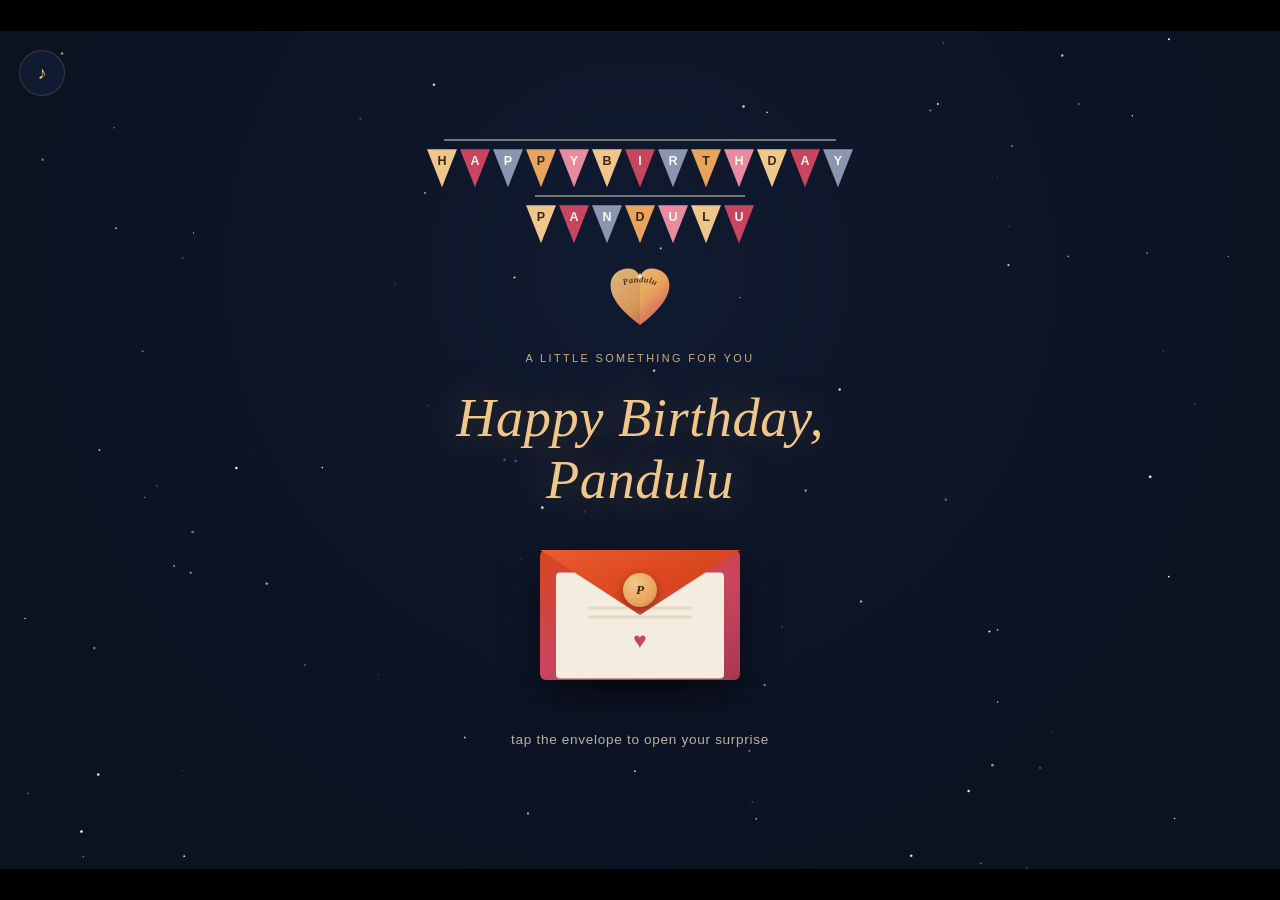
<file: index.html>
<!DOCTYPE html>
<html lang="en">
<head>
<meta charset="UTF-8" />
<meta name="viewport" content="width=device-width, initial-scale=1" />
<title>For Pandulu, My Everything</title>
<link rel="icon" type="image/svg+xml" href="images/logo.svg" />
<link rel="stylesheet" href="css/base.css" />
<link rel="stylesheet" href="css/themes.css" />
</head>
<body data-page="invite">

<canvas id="sky"></canvas>
<div class="hearts-layer" id="heartsLayer" aria-hidden="true"></div>
<div class="cursor-glow" id="cursorGlow" aria-hidden="true"></div>

<audio id="bgMusic" src="audio/opening-theme.mp3" data-continuous-key="opening-theme" preload="auto"></audio>
<button class="music-toggle" id="musicToggle" type="button" aria-label="Toggle music">
  <span class="music-toggle-icon" aria-hidden="true"></span>
</button>

<div class="gate" id="gate">
  <div class="gate-balloons" id="gateBalloons" aria-hidden="true"></div>
  <div class="gate-inner">
    <div class="bunting page-bunting"></div>
    <img class="logo-badge" src="images/logo.svg" alt="A heart with Pandulu's name inside it" width="64" height="64" />
    <span class="label">a little something for you</span>
    <h1 class="gate-title">Happy Birthday,<br />Pandulu</h1>
    <button class="envelope" id="envelopeBtn" type="button" aria-label="Open your surprise" data-next="hero.html">
      <span class="envelope-shadow"></span>
      <span class="envelope-back"></span>
      <span class="envelope-letter">
        <span class="envelope-letter-line"></span>
        <span class="envelope-letter-line"></span>
        <span class="envelope-letter-heart">&hearts;</span>
      </span>
      <span class="envelope-flap">
        <span class="envelope-seal">P</span>
      </span>
    </button>
    <p class="gate-hint">tap the envelope to open your surprise</p>
  </div>

  <div class="balloon-launch" id="balloonLaunch" aria-hidden="true"></div>
</div>

<script src="js/script.js"></script>
</body>
</html>
</file>
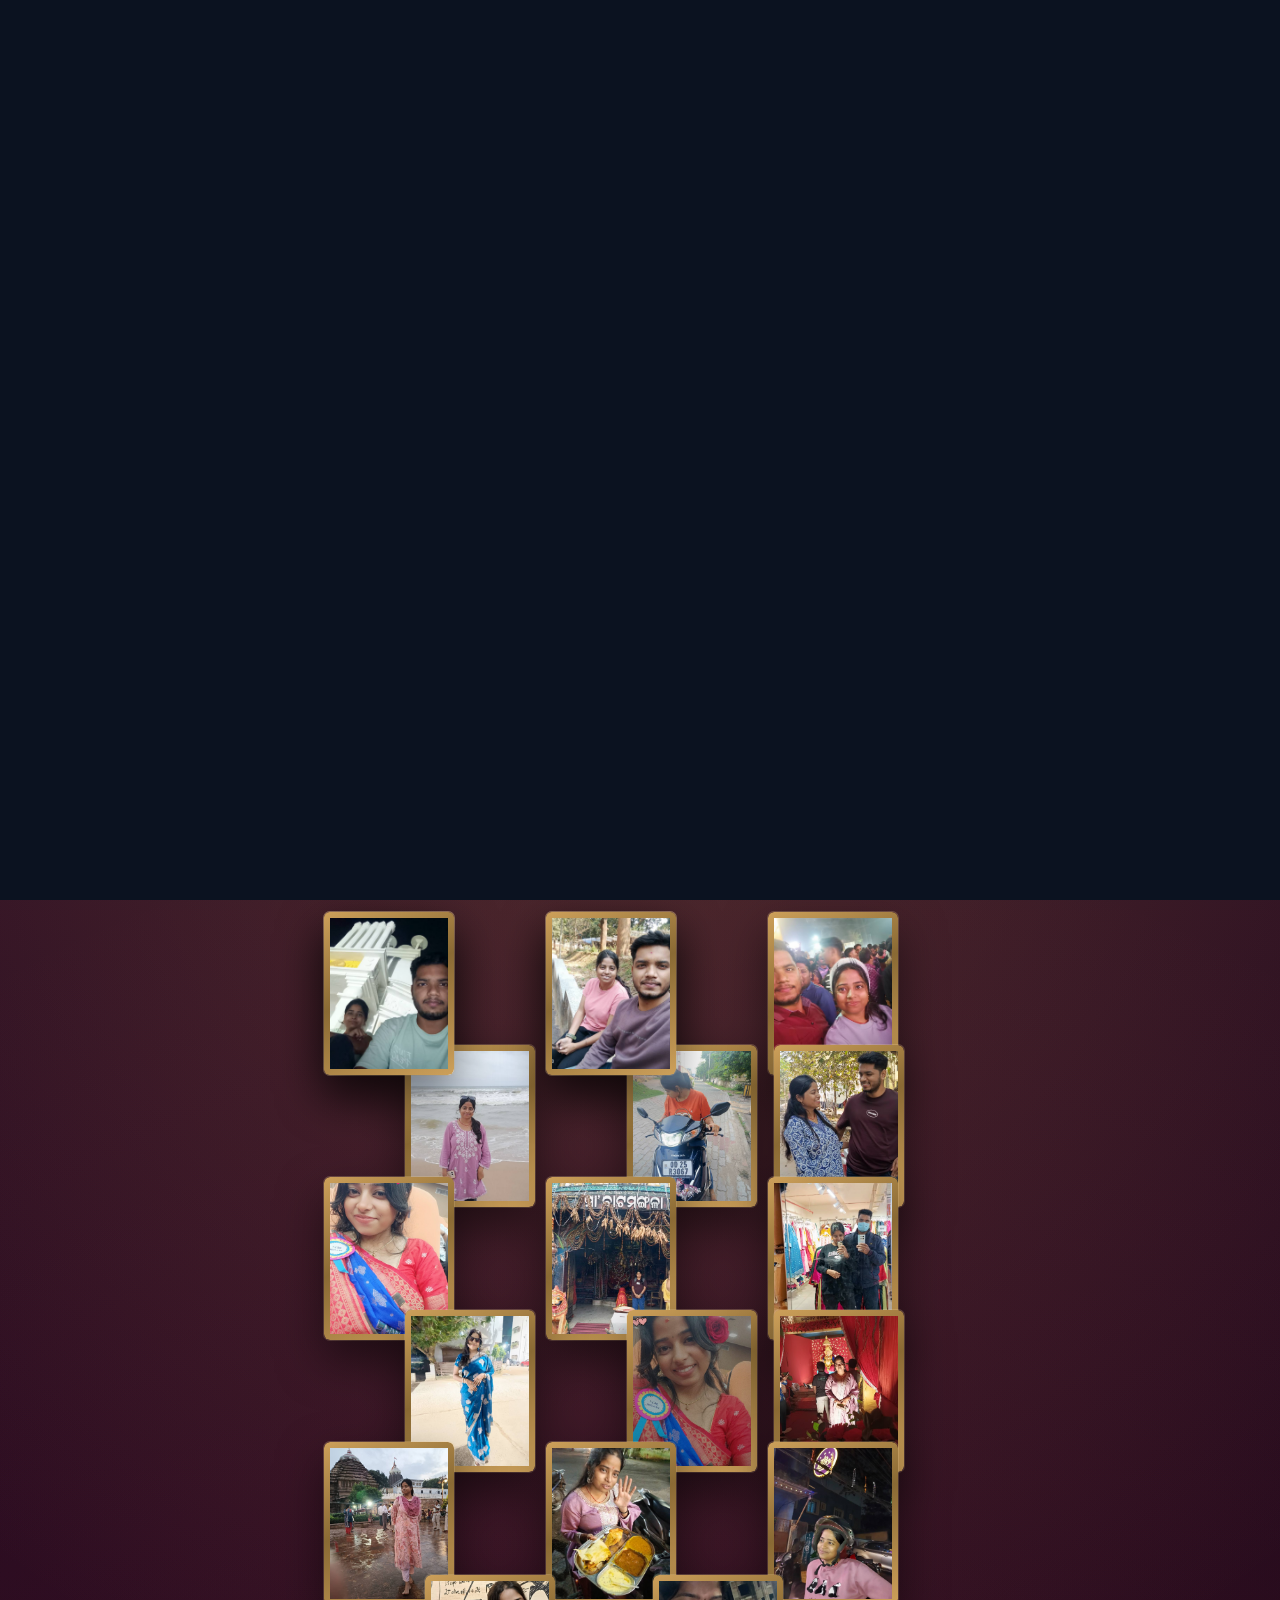
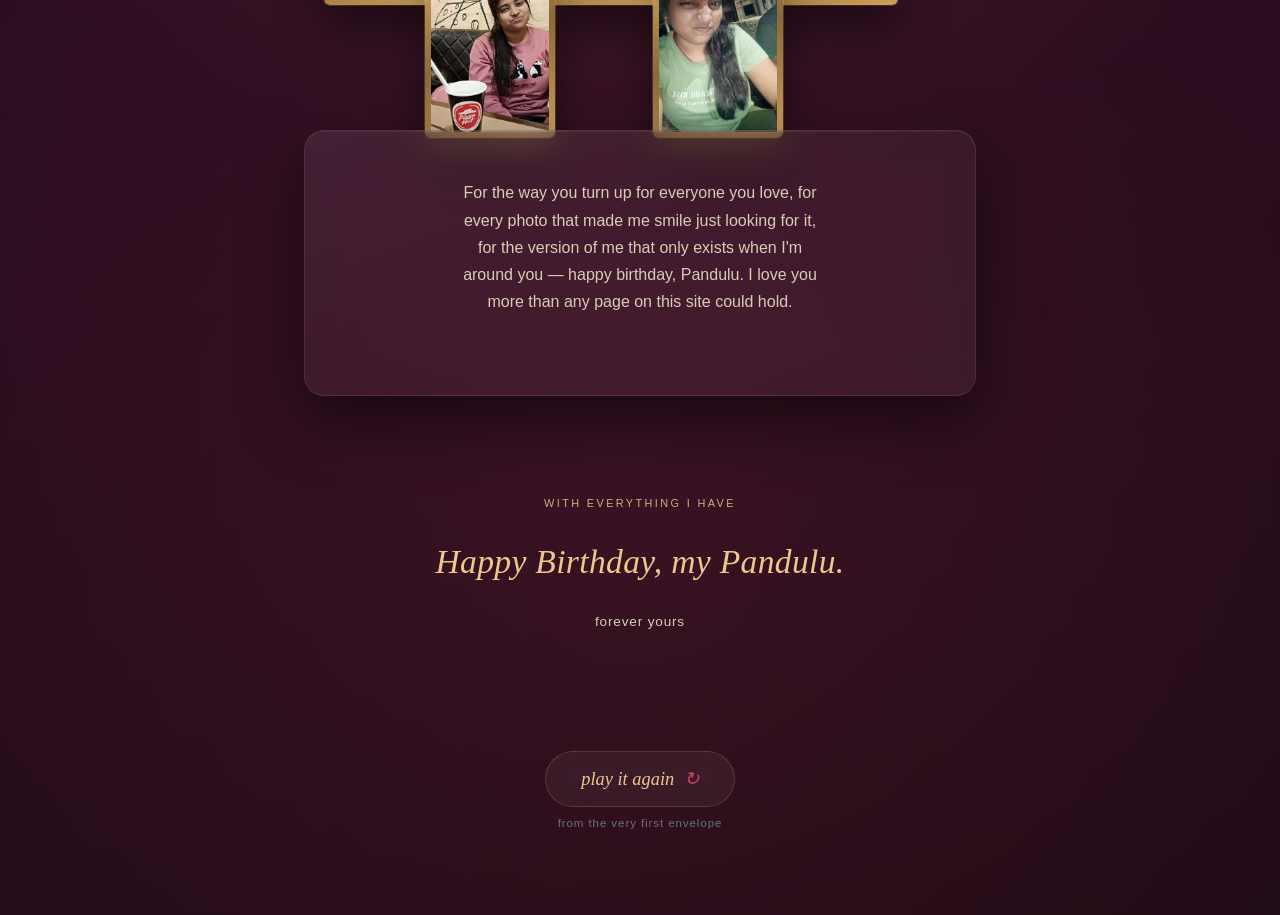
<file: celebrate.html>
<!DOCTYPE html>
<html lang="en">
<head>
<meta charset="UTF-8" />
<meta name="viewport" content="width=device-width, initial-scale=1" />
<title>Chapter Five &mdash; Happy Birthday, Pandulu</title>
<link rel="icon" type="image/svg+xml" href="images/logo.svg" />
<link rel="stylesheet" href="css/base.css" />
<link rel="stylesheet" href="css/themes.css" />
</head>
<body data-page="celebrate">

<canvas id="sky"></canvas>
<div class="hearts-layer" id="heartsLayer" aria-hidden="true"></div>
<div class="balloons-layer" id="balloonsLayer" aria-hidden="true"></div>
<div class="cursor-glow" id="cursorGlow" aria-hidden="true"></div>

<audio id="bgMusic" src="audio/wish-song.mp3" loop preload="auto"></audio>
<button class="music-toggle" id="musicToggle" type="button" aria-label="Toggle music">
  <span class="music-toggle-icon" aria-hidden="true"></span>
</button>
<a class="back-link" href="wish.html">&larr; back</a>

<main>
  <div class="page-header">
    <div class="bunting page-bunting"></div>
    <img class="logo-badge" src="images/logo.svg" alt="A heart with Pandulu's name inside it" width="52" height="52" />
    <span class="chapter-tag">chapter five &middot; happy birthday</span>
    <div class="chapter-dots" aria-hidden="true">
      <span></span><span></span><span></span><span></span><span class="current"></span>
    </div>
  </div>

  <svg width="0" height="0" style="position: absolute" aria-hidden="true">
    <defs>
      <clipPath id="heartClip" clipPathUnits="objectBoundingBox">
        <path d="M0.5,0.9375 C0.18,0.6875 0.04,0.4792 0.04,0.2917 C0.04,0.125 0.17,0.0208 0.32,0.0208 C0.42,0.0208 0.48,0.09375 0.5,0.15625 C0.52,0.09375 0.58,0.0208 0.68,0.0208 C0.83,0.0208 0.96,0.125 0.96,0.2917 C0.96,0.4792 0.82,0.6875 0.5,0.9375 Z" />
      </clipPath>
    </defs>
  </svg>

  <section class="celebrate reveal" id="celebrate">
    <span class="label reveal-child">one more thing</span>
    <h2 class="reveal-child">Go on, celebrate a little</h2>
    <div class="glass-card glass-card-tight reveal-child">
      <p>Press on the Celebrate Button.</p>
      <button class="btn btn-confetti" id="confettiBtn" type="button">celebrate</button>
    </div>
    <canvas id="confettiCanvas" aria-hidden="true"></canvas>
  </section>

  <section class="arc-hero" id="arcHero">
    <svg class="arc-text" viewBox="0 0 400 130" aria-hidden="true">
      <defs>
        <path id="arcPath" d="M20,120 Q200,4 380,120" />
        <linearGradient id="arcGrad" x1="0" y1="0" x2="1" y2="0">
          <stop offset="0%" stop-color="#f0c78a" />
          <stop offset="50%" stop-color="#e8a35c" />
          <stop offset="100%" stop-color="#c9455f" />
        </linearGradient>
      </defs>
      <text class="arc-text-label" text-anchor="middle">
        <textPath href="#arcPath" startOffset="50%">Happy Birthday, Pandulu</textPath>
      </text>
    </svg>

    <p class="heart-note">Wishing you a very happy 26th birthday, Pandulu.</p>

    <div class="heart-photo-wrap" id="heartFlip" tabindex="0" role="button" aria-label="Tap or hover to reveal Pandulu's photo">
      <div class="heart-glow" aria-hidden="true"></div>
      <div class="heart-flip-inner">
        <div class="heart-face heart-front">
          <div class="heart-face-clip">
            <div class="heart-fill" aria-hidden="true"></div>
          </div>
        </div>
        <div class="heart-face heart-back">
          <div class="heart-face-clip">
            <img src="images/06-festival-lights.jpg" alt="Pandulu" />
          </div>
        </div>
      </div>
    </div>
    <p class="heart-hint">tap the heart</p>
  </section>

  <div class="divider" aria-hidden="true"><span>&#10022;</span></div>

  <section class="love-collage-section reveal">
    <span class="label reveal-child">a few more reasons</span>
    <h2 class="reveal-child">Every one of these, I'd choose again</h2>
    <div class="heart-pulse reveal-child" aria-hidden="true">&#10084;</div>

    <div class="love-collage reveal-child" id="loveCollage" aria-label="A scattered collage of favorite photos"></div>

    <div class="glass-card glass-card-tight reveal-child">
      <p>For the way you turn up for everyone you love, for every photo that made me smile just looking for it, for the version of me that only exists when I'm around you &mdash; happy birthday, Pandulu. I love you more than any page on this site could hold.</p>
    </div>
  </section>

  <footer>
    <p class="label">with everything I have</p>
    <p class="signature">Happy Birthday, my Pandulu.</p>
    <p class="from">forever yours</p>
  </footer>

  <div class="next-wrap">
    <a class="btn-next" href="index.html">play it again <span class="arrow">&#8635;</span></a>
    <span class="next-hint">from the very first envelope</span>
  </div>
</main>

<script src="js/script.js"></script>
</body>
</html>
</file>
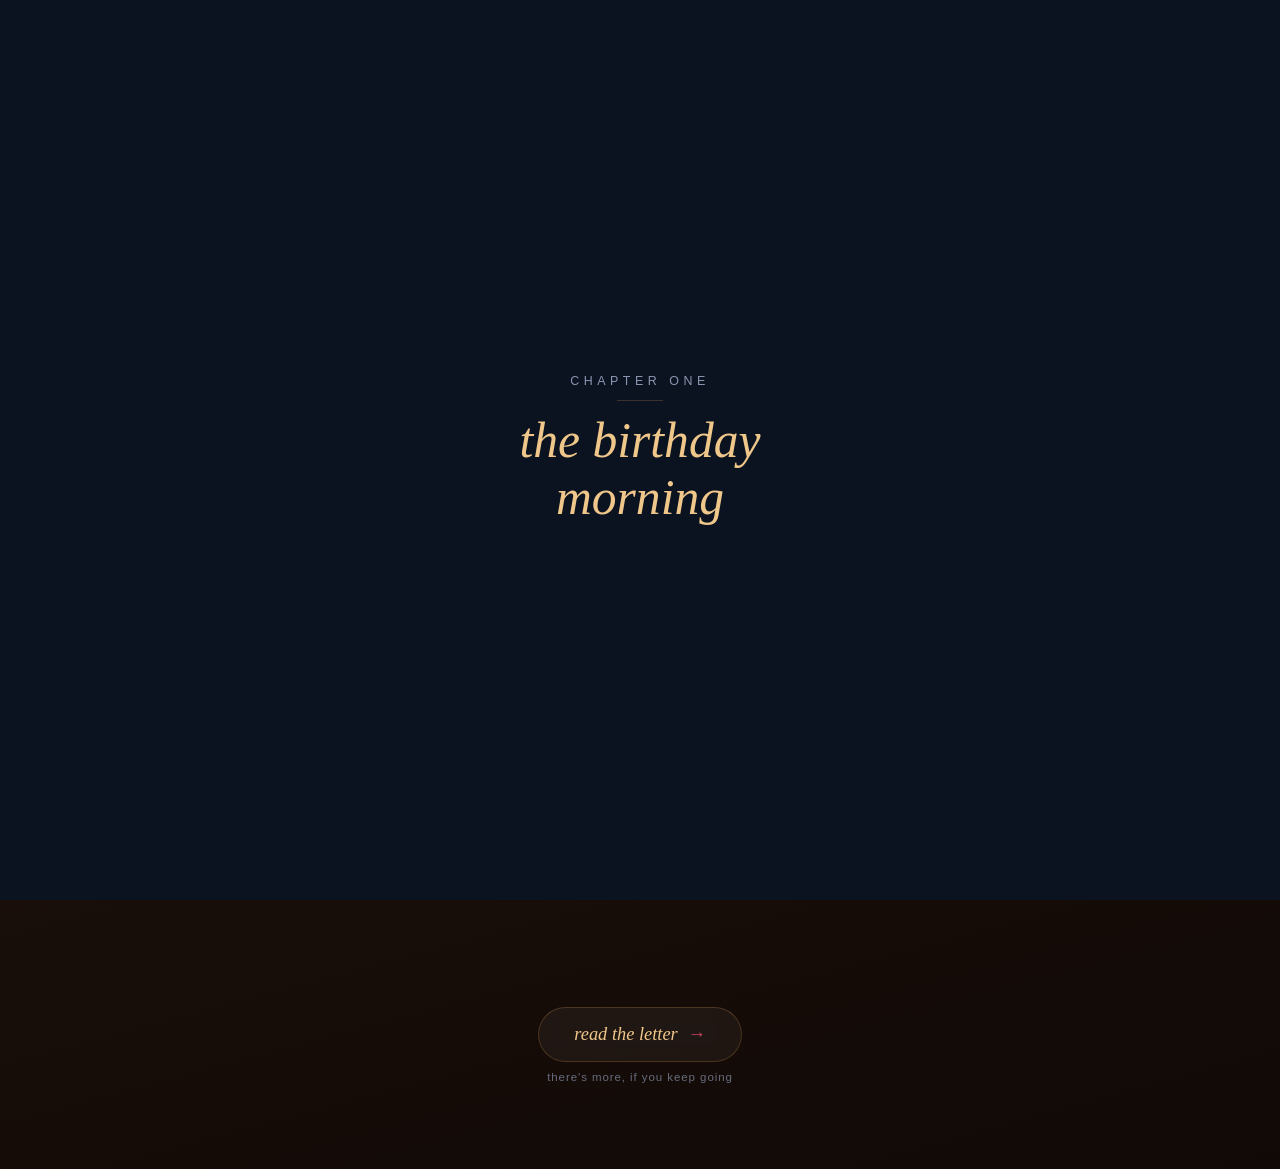
<file: hero.html>
<!DOCTYPE html>
<html lang="en">
<head>
<meta charset="UTF-8" />
<meta name="viewport" content="width=device-width, initial-scale=1" />
<title>Chapter One &mdash; For Pandulu</title>
<link rel="icon" type="image/svg+xml" href="images/logo.svg" />
<link rel="stylesheet" href="css/base.css" />
<link rel="stylesheet" href="css/themes.css" />
</head>
<body data-page="hero">

<canvas id="sky"></canvas>
<div class="hearts-layer" id="heartsLayer" aria-hidden="true"></div>
<div class="cursor-glow" id="cursorGlow" aria-hidden="true"></div>

<audio id="bgMusic" src="audio/opening-theme.mp3" data-continuous-key="opening-theme" preload="auto"></audio>
<button class="music-toggle" id="musicToggle" type="button" aria-label="Toggle music">
  <span class="music-toggle-icon" aria-hidden="true"></span>
</button>
<a class="back-link" href="index.html">&larr; the envelope</a>

<main>
  <div class="page-header">
    <div class="bunting page-bunting"></div>
    <img class="logo-badge" src="images/logo.svg" alt="A heart with Pandulu's name inside it" width="52" height="52" />
    <span class="chapter-tag">chapter one &middot; the birthday morning</span>
    <div class="chapter-dots" aria-hidden="true">
      <span class="current"></span><span></span><span></span><span></span><span></span>
    </div>
  </div>

  <section class="hero" id="hero">
    <span class="label">a small letter, before the candles</span>
    <h1>For Pandulu</h1>
    <p class="sub">my girlfriend, my wife in every way that matters, my everything &mdash; on the one day of the year made just for her.</p>

    <div class="cake-scene" aria-hidden="true">
      <div class="cake">
        <div class="cake-tier tier-1"></div>
        <div class="cake-tier tier-2"></div>
        <div class="cake-tier tier-3"></div>
        <div class="cake-candle">
          <div class="wick" aria-hidden="true"></div>
          <div class="flame cake-flame" aria-hidden="true"></div>
        </div>
      </div>
    </div>
  </section>

  <div class="next-wrap">
    <a class="btn-next" href="letter.html">read the letter <span class="arrow">&rarr;</span></a>
    <span class="next-hint">there's more, if you keep going</span>
  </div>
</main>

<script src="js/script.js"></script>
</body>
</html>
</file>
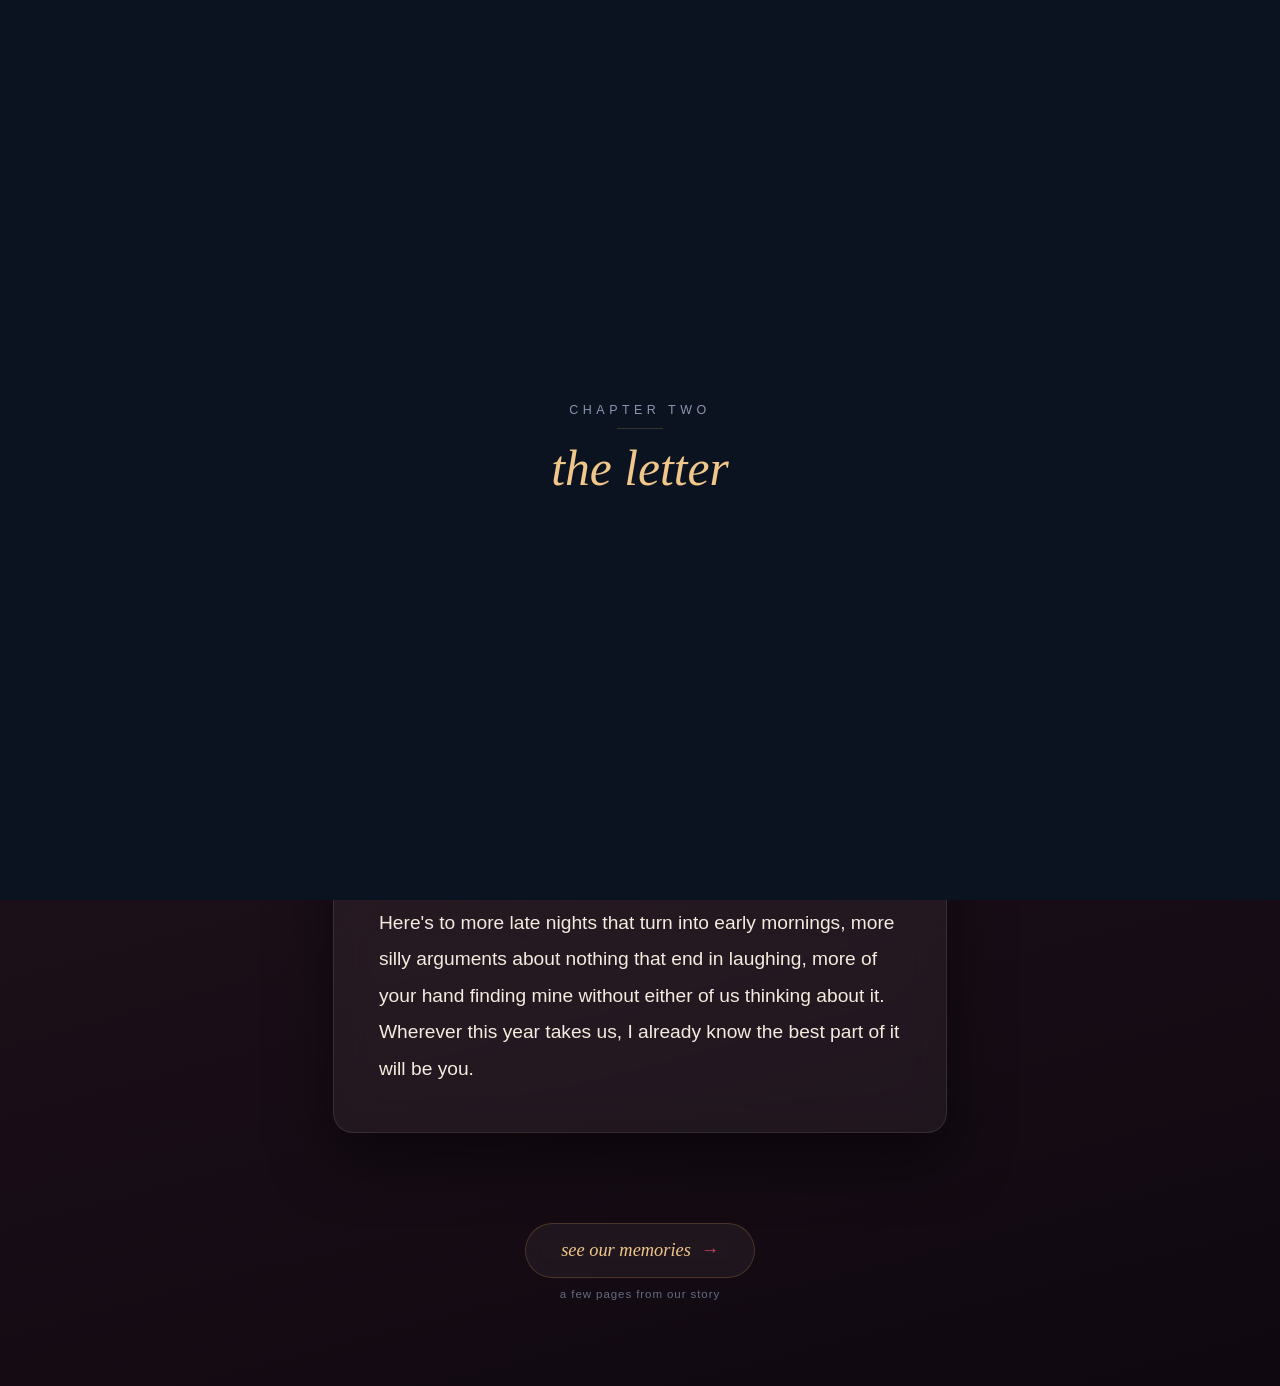
<file: letter.html>
<!DOCTYPE html>
<html lang="en">
<head>
<meta charset="UTF-8" />
<meta name="viewport" content="width=device-width, initial-scale=1" />
<title>Chapter Two &mdash; The Letter</title>
<link rel="icon" type="image/svg+xml" href="images/logo.svg" />
<link rel="stylesheet" href="css/base.css" />
<link rel="stylesheet" href="css/themes.css" />
</head>
<body data-page="letter">

<canvas id="sky"></canvas>
<div class="hearts-layer" id="heartsLayer" aria-hidden="true"></div>
<div class="cursor-glow" id="cursorGlow" aria-hidden="true"></div>

<audio id="bgMusic" src="audio/opening-theme.mp3" data-continuous-key="opening-theme" preload="auto"></audio>
<button class="music-toggle" id="musicToggle" type="button" aria-label="Toggle music">
  <span class="music-toggle-icon" aria-hidden="true"></span>
</button>
<a class="back-link" href="hero.html">&larr; back</a>

<main>
  <div class="page-header">
    <div class="bunting page-bunting"></div>
    <img class="logo-badge" src="images/logo.svg" alt="A heart with Pandulu's name inside it" width="52" height="52" />
    <span class="chapter-tag">chapter two &middot; the letter</span>
    <div class="chapter-dots" aria-hidden="true">
      <span></span><span class="current"></span><span></span><span></span><span></span>
    </div>
  </div>

  <section class="letter reveal" id="letter">
    <div class="glass-card reveal-child">
      <p>Happy birthday, my love. Somewhere between the ordinary Tuesdays and the trips we still talk about, you became the person I measure every good thing against. Today isn't really about the cake, though we'll have that too &mdash; it's about pausing the whole world for a minute to say that you, exactly as you are, are the best part of my life.</p>
      <p>You have this way of making rooms feel warmer just by walking into them. I don't think you know how often I'm quietly grateful for that &mdash; for the way you laugh with your whole self, the way you show up for the people you love without needing to be asked twice, the way you make even the smallest plans feel like adventures. I fell for all of it, slowly and then all at once, and I haven't stopped since.</p>
      <p>So here's to another year of choosing each other on purpose. Here's to more late nights that turn into early mornings, more silly arguments about nothing that end in laughing, more of your hand finding mine without either of us thinking about it. Wherever this year takes us, I already know the best part of it will be you.</p>
    </div>
  </section>

  <div class="next-wrap">
    <a class="btn-next" href="gallery.html">see our memories <span class="arrow">&rarr;</span></a>
    <span class="next-hint">a few pages from our story</span>
  </div>
</main>

<script src="js/script.js"></script>
</body>
</html>
</file>
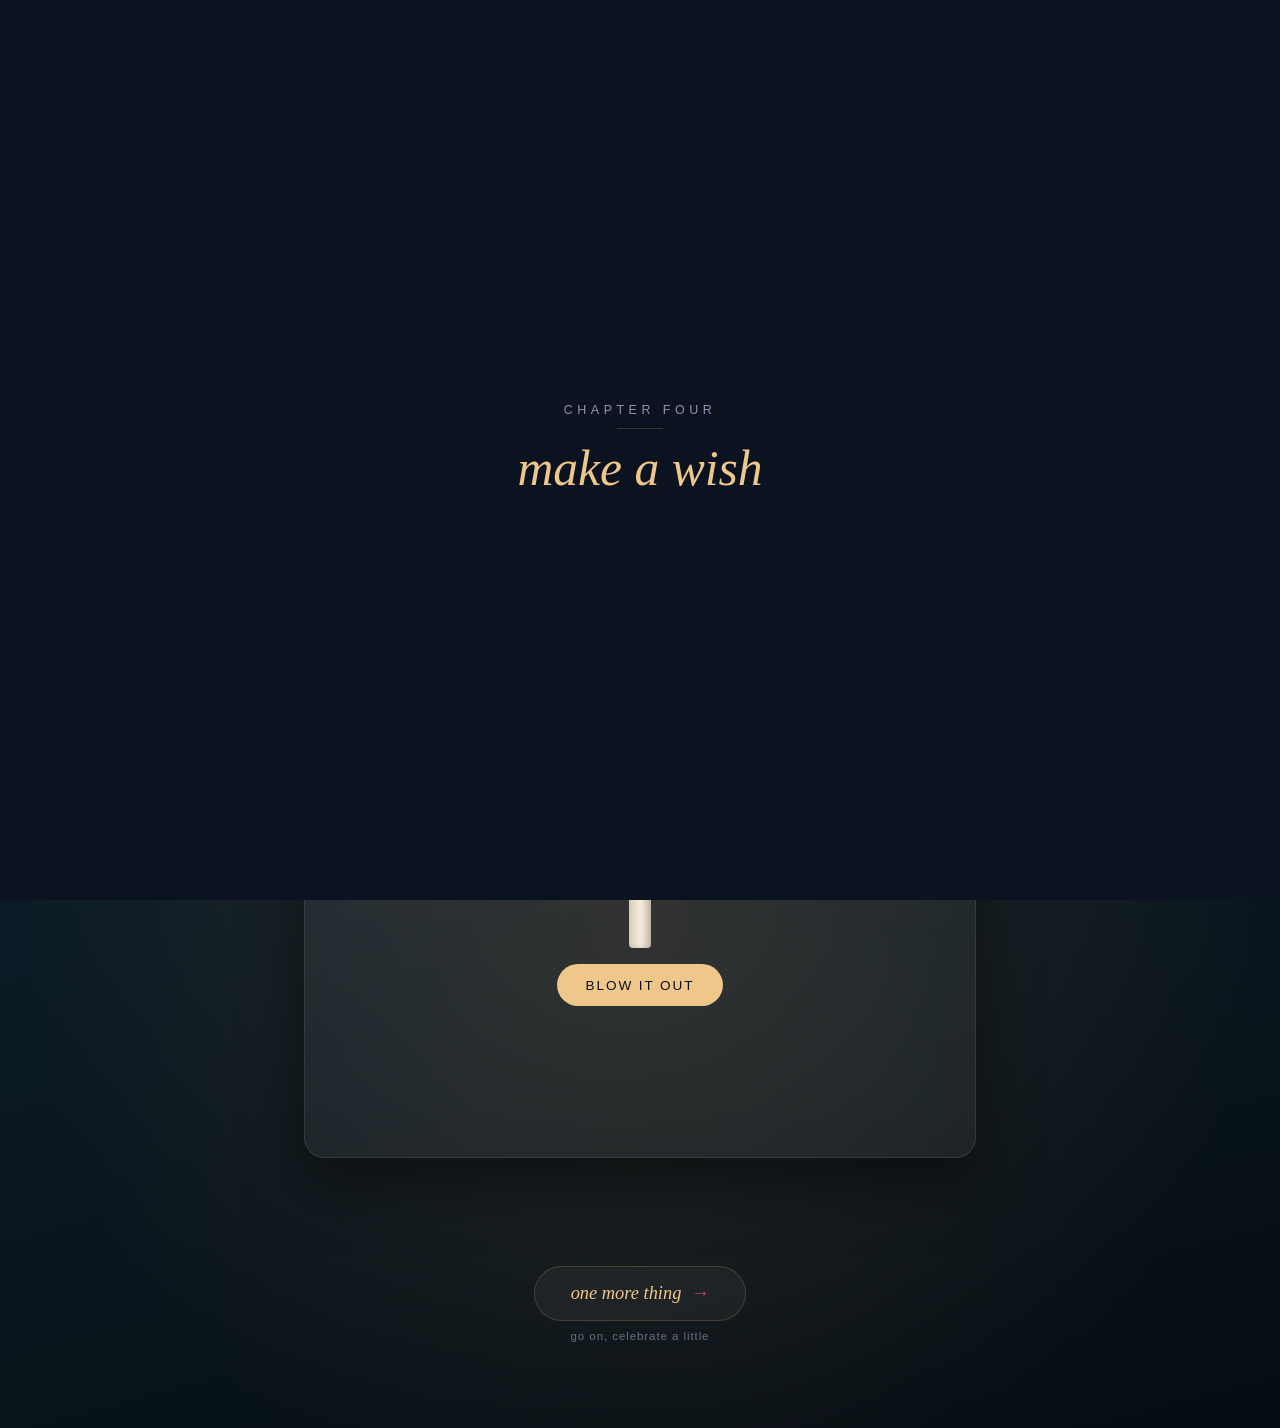
<file: wish.html>
<!DOCTYPE html>
<html lang="en">
<head>
<meta charset="UTF-8" />
<meta name="viewport" content="width=device-width, initial-scale=1" />
<title>Chapter Four &mdash; Make a Wish</title>
<link rel="icon" type="image/svg+xml" href="images/logo.svg" />
<link rel="stylesheet" href="css/base.css" />
<link rel="stylesheet" href="css/themes.css" />
</head>
<body data-page="wish">

<canvas id="sky"></canvas>
<div class="hearts-layer" id="heartsLayer" aria-hidden="true"></div>
<div class="cursor-glow" id="cursorGlow" aria-hidden="true"></div>

<audio id="bgMusic" src="audio/wish-bell.wav" loop preload="auto"></audio>
<button class="music-toggle" id="musicToggle" type="button" aria-label="Toggle music">
  <span class="music-toggle-icon" aria-hidden="true"></span>
</button>
<a class="back-link" href="gallery.html">&larr; back</a>

<main>
  <div class="page-header">
    <div class="bunting page-bunting"></div>
    <img class="logo-badge" src="images/logo.svg" alt="A heart with Pandulu's name inside it" width="52" height="52" />
    <span class="chapter-tag">chapter four &middot; make a wish</span>
    <div class="chapter-dots" aria-hidden="true">
      <span></span><span></span><span></span><span class="current"></span><span></span>
    </div>
  </div>

  <section class="party-scene reveal-child" aria-hidden="true">
    <div class="party-card">
      <div class="bunting" id="wishBunting"></div>
      <div class="party-floor">
        <div class="party-confetti" aria-hidden="true"></div>
        <div class="party-balloons">
          <span class="party-balloon pb-1"></span>
          <span class="party-balloon pb-2"></span>
          <span class="party-balloon pb-3"></span>
        </div>
        <div class="cake-scene party-cake-scene">
          <div class="cake">
            <div class="cake-tier tier-1"></div>
            <div class="cake-tier tier-2"></div>
            <div class="cake-tier tier-3"></div>
            <div class="cake-candle">
              <div class="wick" aria-hidden="true"></div>
              <div class="flame cake-flame" aria-hidden="true"></div>
            </div>
          </div>
        </div>

        <div class="party-photo-frame" aria-hidden="true">
          <img src="images/09-blue-saree-day.jpg" alt="" />
        </div>
      </div>
    </div>
  </section>

  <section class="wish reveal" id="wish">
    <span class="label reveal-child">before you blow out the real ones</span>
    <h2 class="reveal-child">Make a wish</h2>
    <div class="glass-card glass-card-tight reveal-child">
      <p>One candle, just for practice. Whatever you wish for &mdash; I hope I get to be part of it.</p>
      <div class="candle-wrap">
        <div class="candle">
          <div class="wick" aria-hidden="true"></div>
          <div class="flame" id="flame" aria-hidden="true"></div>
        </div>
        <button class="btn" id="blowBtn" type="button">blow it out</button>
        <p class="wish-note" id="wishNote">wherever that wish goes, I hope it comes true &mdash; and if it needs help, I'm right here.</p>
      </div>
    </div>
  </section>

  <div class="next-wrap">
    <a class="btn-next" href="celebrate.html">one more thing <span class="arrow">&rarr;</span></a>
    <span class="next-hint">go on, celebrate a little</span>
  </div>
</main>

<script src="js/script.js"></script>
</body>
</html>
</file>
<file: css/base.css>
:root {
  --ink: #0b1220;
  --ink-2: #101a30;
  --page: #f4ecdf;
  --page-dim: #d9cdb8;
  --amber: #e8a35c;
  --amber-soft: #f0c78a;
  --rose: #c9455f;
  --dusk: #8a95b0;
  --line: rgba(232, 163, 92, 0.22);
  --shadow: rgba(0, 0, 0, 0.5);
  --glass-bg: rgba(244, 236, 223, 0.05);
  --glass-border: rgba(244, 236, 223, 0.1);
  --glass-highlight: rgba(255, 255, 255, 0.06);
  --letterbox: clamp(14px, 3.4vh, 34px);
}

* { box-sizing: border-box; }

html, body {
  margin: 0;
  min-height: 100%;
  color: var(--page);
  font-family: "Optima", "Segoe UI", "Century Gothic", "Avenir Next", sans-serif;
  overflow-x: hidden;
}

body {
  background: var(--ink);
  position: relative;
}

h1, h2, .signature, .logo-word {
  font-family: "Big Caslon", "Constantia", "Cambria", Georgia, serif;
  font-style: italic;
  text-wrap: balance;
  letter-spacing: 0.01em;
}

a { color: inherit; }

img { max-width: 100%; }

/* ---------- Heart cursor ---------- */

html.heart-cursor,
html.heart-cursor body {
  cursor: url("../images/heart-cursor.svg") 15 15, auto;
}

html.heart-cursor a,
html.heart-cursor button {
  cursor: url("../images/heart-cursor.svg") 15 15, pointer;
}

.btn-next {
  cursor: url("../images/heart-cursor.svg") 15 15, pointer;
}

/* ---------- Shared layout ---------- */

#sky {
  position: fixed;
  inset: 0;
  z-index: 0;
  display: block;
  width: 100%;
  height: 100%;
  pointer-events: none;
}

.hearts-layer,
.balloons-layer {
  position: fixed;
  inset: 0;
  z-index: 1;
  pointer-events: none;
  overflow: hidden;
}

.heart {
  position: absolute;
  bottom: -40px;
  font-size: 1.2rem;
  color: var(--rose);
  opacity: 0.55;
  animation: float-up linear forwards;
  will-change: transform, opacity;
}

@keyframes float-up {
  0% { transform: translateY(0) translateX(0) rotate(0deg); opacity: 0; }
  10% { opacity: 0.6; }
  100% { transform: translateY(-110vh) translateX(var(--drift, 20px)) rotate(20deg); opacity: 0; }
}

main {
  position: relative;
  z-index: 2;
}

/* ---------- Cinematic page transition (film-cut cross-fade) ---------- */

.page-transition {
  position: fixed;
  inset: 0;
  z-index: 9999;
  background: var(--ink);
  opacity: 1;
  transition: opacity 0.5s ease;
  pointer-events: none;
}

.page-transition.hidden { opacity: 0; }

@media (prefers-reduced-motion: reduce) {
  .page-transition { transition: none; }
}

.title-card {
  position: absolute;
  inset: 0;
  z-index: 2;
  display: flex;
  flex-direction: column;
  align-items: center;
  justify-content: center;
  gap: 0.7rem;
  text-align: center;
  padding: 0 1.5rem;
  opacity: 0;
  transition: opacity 0.7s ease;
}

.title-card.show { opacity: 1; }

.title-card-eyebrow {
  font-size: 0.78rem;
  letter-spacing: 0.36em;
  text-transform: uppercase;
  color: var(--dusk);
}

.title-card-main {
  font-family: "Big Caslon", "Constantia", Georgia, serif;
  font-style: italic;
  font-size: clamp(1.8rem, 6.5vw, 3.1rem);
  color: var(--amber-soft);
  text-wrap: balance;
  max-width: 16ch;
}

.title-card-rule {
  width: 46px;
  height: 1px;
  background: var(--line);
}

/* ---------- Letterbox (cinematic top/bottom bars) ---------- */

.letterbox-bar {
  position: fixed;
  left: 0;
  right: 0;
  height: var(--letterbox);
  background: #000;
  z-index: 40;
  pointer-events: none;
}

.letterbox-bar.top { top: 0; }
.letterbox-bar.bottom { bottom: 0; }

.label {
  text-transform: uppercase;
  letter-spacing: 0.22em;
  font-size: 0.68rem;
  color: var(--amber-soft);
  opacity: 0.85;
}

section {
  max-width: 720px;
  margin: 0 auto;
  padding: 6vh 1.5rem;
}

.cursor-glow {
  position: fixed;
  top: 0;
  left: 0;
  width: 460px;
  height: 460px;
  margin: -230px 0 0 -230px;
  border-radius: 50%;
  background: radial-gradient(circle, rgba(232, 163, 92, 0.16), transparent 70%);
  pointer-events: none;
  z-index: 1;
  opacity: 0;
  transition: opacity 0.4s ease;
  will-change: transform;
}

.cursor-glow.active { opacity: 1; }

/* ---------- Page header ---------- */

.page-header {
  position: relative;
  z-index: 2;
  display: flex;
  flex-direction: column;
  align-items: center;
  gap: 0.5rem;
  text-align: center;
  padding: 3.5vh 1.5rem 0;
}

.page-header .logo-badge {
  width: 52px;
  height: 52px;
  filter: drop-shadow(0 8px 20px rgba(232, 163, 92, 0.4));
  animation: badge-spin 9s linear infinite;
}

@keyframes badge-spin {
  from { transform: rotateY(0deg); }
  to { transform: rotateY(360deg); }
}

.chapter-tag {
  font-size: 0.68rem;
  letter-spacing: 0.24em;
  text-transform: uppercase;
  color: var(--dusk);
  opacity: 0.85;
}

.chapter-dots {
  display: flex;
  gap: 0.5rem;
  margin-top: 0.2rem;
}

.chapter-dots span {
  width: 6px;
  height: 6px;
  border-radius: 50%;
  background: var(--dusk);
  opacity: 0.35;
}

.chapter-dots span.current {
  background: var(--amber);
  opacity: 1;
  transform: scale(1.3);
}

.back-link {
  position: fixed;
  top: calc(var(--letterbox) + 1.3rem);
  right: 1.4rem;
  z-index: 20;
  font-size: 0.72rem;
  letter-spacing: 0.1em;
  text-transform: uppercase;
  color: var(--dusk);
  text-decoration: none;
  opacity: 0.75;
  transition: opacity 0.25s ease;
}

.back-link:hover { opacity: 1; }

/* ---------- Buttons ---------- */

.btn {
  font-family: inherit;
  font-size: 0.85rem;
  letter-spacing: 0.14em;
  text-transform: uppercase;
  color: var(--ink);
  background: var(--amber-soft);
  border: none;
  border-radius: 999px;
  padding: 0.85rem 1.8rem;
  cursor: pointer;
  transition: transform 0.25s ease, background 0.25s ease;
  display: inline-block;
  text-decoration: none;
}

.btn:hover { transform: translateY(-2px); background: var(--amber); }
.btn:focus-visible { outline: 3px solid var(--rose); outline-offset: 3px; }

.btn-shuffle {
  background: transparent;
  color: var(--amber-soft);
  border: 1px solid var(--line);
}

.btn-shuffle:hover { background: var(--line); color: var(--amber-soft); }

.btn-confetti { background: var(--rose); color: #fff2ee; }
.btn-confetti:hover { background: #de5b78; }

.next-wrap {
  display: flex;
  flex-direction: column;
  align-items: center;
  gap: 0.6rem;
  padding: 4vh 1.5rem calc(6vh + env(safe-area-inset-bottom, 0px) + 2rem);
  text-align: center;
  position: relative;
  z-index: 2;
}

.btn-next {
  font-family: "Big Caslon", "Constantia", Georgia, serif;
  font-style: italic;
  font-size: 1.15rem;
  color: var(--amber-soft);
  background: var(--glass-bg);
  border: 1px solid var(--line);
  border-radius: 999px;
  padding: 1rem 2.2rem;
  text-decoration: none;
  display: inline-flex;
  align-items: center;
  gap: 0.6rem;
  transition: transform 0.3s ease, background 0.3s ease, box-shadow 0.3s ease;
  backdrop-filter: blur(10px);
}

.btn-next:hover {
  transform: translateY(-3px);
  background: var(--line);
  box-shadow: 0 14px 30px var(--shadow);
}

.btn-next .arrow {
  color: var(--rose);
  transition: transform 0.3s ease;
}

.btn-next:hover .arrow { transform: translateX(4px); }

.next-hint {
  font-size: 0.72rem;
  letter-spacing: 0.08em;
  color: var(--dusk);
  opacity: 0.7;
}

/* ---------- Glass cards ---------- */

.glass-card {
  background: var(--glass-bg);
  border: 1px solid var(--glass-border);
  border-radius: 20px;
  padding: clamp(1.6rem, 4vw, 2.8rem);
  backdrop-filter: blur(18px) saturate(1.1);
  -webkit-backdrop-filter: blur(18px) saturate(1.1);
  box-shadow: 0 24px 60px var(--shadow), inset 0 1px 0 var(--glass-highlight);
  position: relative;
}

@media (pointer: coarse) {
  /* Heavy blur is one of the priciest paints on mobile GPUs; keep the look, cut the radius. */
  .glass-card, .btn-next {
    backdrop-filter: blur(8px) saturate(1.05);
    -webkit-backdrop-filter: blur(8px) saturate(1.05);
  }
}

.glass-card::before {
  content: "";
  position: absolute;
  inset: 0;
  border-radius: 20px;
  background: linear-gradient(160deg, var(--glass-highlight), transparent 45%);
  opacity: 0.6;
  pointer-events: none;
}

.glass-card-tight {
  text-align: center;
  padding: clamp(1.8rem, 5vw, 3rem) clamp(1.4rem, 4vw, 2.4rem);
}

.glass-card-tight p {
  color: var(--page-dim);
  max-width: 40ch;
  margin: 0 auto 2rem;
  line-height: 1.7;
}

/* ---------- Music toggle ---------- */

.music-toggle {
  position: fixed;
  top: calc(var(--letterbox) + 1.2rem);
  left: 1.2rem;
  z-index: 20;
  width: 46px;
  height: 46px;
  border-radius: 50%;
  border: 1px solid var(--line);
  background: var(--ink-2);
  color: var(--amber-soft);
  cursor: pointer;
  display: flex;
  align-items: center;
  justify-content: center;
  transition: transform 0.25s ease, background 0.25s ease;
}

.music-toggle:hover { transform: scale(1.06); }
.music-toggle:focus-visible { outline: 2px solid var(--amber); }

.music-toggle-icon { display: block; width: 16px; height: 16px; position: relative; }
.music-toggle-icon::before { content: "\266A"; font-size: 1.1rem; line-height: 1; }
.music-toggle.playing .music-toggle-icon::before { content: "\266B"; }

@media (max-width: 620px) {
  .music-toggle { top: calc(var(--letterbox) + 0.9rem); left: 0.9rem; width: 40px; height: 40px; }
  .back-link { top: calc(var(--letterbox) + 0.9rem); right: 0.9rem; }
}

/* ---------- Divider ---------- */

.divider {
  display: flex;
  align-items: center;
  justify-content: center;
  gap: 0.8rem;
  margin: 2.5rem auto;
  max-width: 720px;
  padding: 0 1.5rem;
}

.divider::before, .divider::after { content: ""; flex: 1; height: 1px; background: var(--line); }
.divider span { color: var(--amber); font-size: 0.9rem; opacity: 0.8; }

/* ---------- Gate / envelope-opening ---------- */

.gate {
  position: relative;
  min-height: 100vh;
  min-height: 100svh;
  display: flex;
  align-items: center;
  justify-content: center;
  overflow: hidden;
}

.gate-balloons { position: absolute; inset: 0; overflow: hidden; pointer-events: none; }

.gate-inner {
  position: relative;
  z-index: 2;
  display: flex;
  flex-direction: column;
  align-items: center;
  gap: 1.4rem;
  text-align: center;
  padding: 2rem;
}

.gate-title {
  font-size: clamp(2rem, 7vw, 3.4rem);
  color: var(--amber-soft);
  font-weight: 500;
  margin: 0;
  line-height: 1.15;
  text-shadow: 0 0 40px rgba(232, 163, 92, 0.35);
}

.gate-hint {
  color: var(--page-dim);
  font-size: 0.85rem;
  letter-spacing: 0.05em;
  opacity: 0.85;
  animation: hint-pulse 2.2s ease-in-out infinite;
}

@keyframes hint-pulse { 0%, 100% { opacity: 0.5; } 50% { opacity: 1; } }

.envelope {
  position: relative;
  width: 200px;
  height: 130px;
  margin: 1rem 0;
  background: none;
  border: none;
  padding: 0;
  cursor: pointer;
  perspective: 800px;
}

.envelope-shadow {
  position: absolute;
  left: 10%; right: 10%; bottom: -14px; height: 18px;
  background: radial-gradient(ellipse at center, rgba(0,0,0,0.35) 0%, transparent 75%);
  transition: opacity 0.6s ease, transform 0.6s ease;
}

.envelope-back {
  position: absolute;
  inset: 0;
  background: linear-gradient(155deg, #d9451f 0%, var(--rose) 55%, #a8384f 100%);
  border-radius: 6px;
  box-shadow: 0 18px 40px var(--shadow);
}

.envelope-letter {
  position: absolute;
  left: 8%; right: 8%; bottom: 6%; height: 82%;
  background: var(--page);
  border-radius: 4px;
  transform: translateY(6%);
  transition: transform 0.7s cubic-bezier(0.2, 0.9, 0.3, 1.3) 0.35s;
  display: flex;
  flex-direction: column;
  align-items: center;
  justify-content: center;
  gap: 0.4rem;
  padding-top: 0.6rem;
}

.envelope-letter-line { width: 62%; height: 3px; border-radius: 2px; background: var(--page-dim); opacity: 0.6; }
.envelope-letter-heart { color: var(--rose); font-size: 1.4rem; margin-top: 0.2rem; }

.envelope-flap {
  position: absolute;
  top: 0; left: 0; right: 0; height: 65px;
  background: linear-gradient(155deg, #eb5a30 0%, #d9451f 60%, var(--rose) 100%);
  clip-path: polygon(0 0, 100% 0, 50% 100%);
  transform-origin: top center;
  transition: transform 0.7s cubic-bezier(0.4, 0, 0.2, 1);
  display: flex;
  align-items: flex-end;
  justify-content: center;
  padding-bottom: 8px;
  box-shadow: 0 4px 10px rgba(0, 0, 0, 0.25);
}

.envelope-seal {
  width: 34px; height: 34px; border-radius: 50%;
  background: radial-gradient(circle at 35% 30%, var(--amber-soft), var(--amber) 65%, #b8722c 100%);
  color: #3a2410;
  font-family: "Big Caslon", "Constantia", Georgia, serif;
  font-style: italic;
  font-weight: 600;
  display: flex;
  align-items: center;
  justify-content: center;
  box-shadow: 0 3px 8px rgba(0, 0, 0, 0.35);
  transition: transform 0.4s ease, opacity 0.4s ease;
}

.envelope:hover .envelope-flap { transform: rotateX(-8deg); }
.envelope.open .envelope-flap { transform: rotateX(180deg); }
.envelope.open .envelope-seal { opacity: 0; transform: scale(0.4); }
.envelope.open .envelope-letter { transform: translateY(-38%); }
.envelope.open .envelope-shadow { opacity: 0.4; transform: scaleX(1.15); }

/* ---------- Balloon launch (envelope opening) ---------- */

.balloon-launch {
  position: fixed;
  inset: 0;
  z-index: 30;
  overflow: hidden;
  pointer-events: none;
}

.launch-balloon {
  position: fixed;
  top: 0;
  left: 0;
  width: 118px;
  height: 146px;
  margin: -73px 0 0 -59px;
  border-radius: 50% 50% 50% 50% / 58% 58% 42% 42%;
  opacity: 0;
  box-shadow: 0 14px 28px rgba(0, 0, 0, 0.35);
  animation:
    balloon-gather 0.9s cubic-bezier(0.3, 1.4, 0.4, 1) forwards,
    launch-rise ease-in forwards;
}

.launch-balloon::before {
  content: "";
  position: absolute;
  left: 50%;
  bottom: 0;
  width: 1.5px;
  height: var(--string-len, 24px);
  background: rgba(244, 236, 223, 0.55);
  transform-origin: top center;
  transform: translateX(-50%) rotate(var(--string-rot, 0deg));
}

.launch-balloon.photo {
  background: radial-gradient(circle at 35% 25%, var(--amber-soft), var(--amber) 70%);
  display: flex;
  align-items: center;
  justify-content: center;
}

.launch-balloon.photo.c-rose { background: radial-gradient(circle at 35% 25%, #e88ba0, var(--rose) 70%); }
.launch-balloon.photo.c-dusk { background: radial-gradient(circle at 35% 25%, #b6c0da, var(--dusk) 70%); }

.launch-balloon.photo img {
  width: 72%;
  height: 72%;
  border-radius: 50%;
  object-fit: cover;
  border: 3px solid rgba(255, 255, 255, 0.92);
  box-shadow: 0 4px 10px rgba(0, 0, 0, 0.3);
}

.launch-balloon.text {
  background: radial-gradient(circle at 35% 25%, var(--amber-soft), var(--amber) 70%);
  display: flex;
  align-items: center;
  justify-content: center;
  text-align: center;
  padding: 0.7rem;
  font-family: "Big Caslon", "Constantia", Georgia, serif;
  font-style: italic;
  font-size: 0.8rem;
  line-height: 1.15;
  color: #fff8ec;
  text-shadow: 0 1px 4px rgba(0, 0, 0, 0.4);
}

.launch-balloon.text.c-rose { background: radial-gradient(circle at 35% 25%, #e88ba0, var(--rose) 70%); }
.launch-balloon.text.c-dusk { background: radial-gradient(circle at 35% 25%, #b6c0da, var(--dusk) 70%); }

@keyframes balloon-gather {
  0% { transform: translate(0, 0) scale(0.25) rotate(var(--tilt, -4deg)); opacity: 0; }
  100% { transform: translate(var(--cx, 0px), var(--cy, -40px)) scale(1) rotate(var(--tilt, -4deg)); opacity: 1; }
}

@keyframes launch-rise {
  0% { transform: translate(var(--cx, 0px), var(--cy, -40px)) scale(1) rotate(var(--tilt, -4deg)); opacity: 1; }
  92% { opacity: 1; }
  100% { transform: translate(var(--dx, 0px), var(--dy, -600px)) scale(1) rotate(var(--tilt2, 4deg)); opacity: 0; }
}

@media (max-width: 480px) {
  .launch-balloon { width: 94px; height: 116px; margin: -58px 0 0 -47px; }
}

@media (prefers-reduced-motion: reduce) {
  .launch-balloon { animation: none; opacity: 0; }
}

/* ---------- Bunting banner (envelope opening + wish scene) ---------- */

.bunting-overlay {
  position: fixed;
  top: 8%;
  left: 0;
  right: 0;
  z-index: 32;
  display: flex;
  flex-direction: column;
  align-items: center;
  gap: 0.8rem;
  opacity: 0;
  pointer-events: none;
  transition: opacity 0.6s ease;
}

.bunting-overlay.show { opacity: 1; }

.bunting-sub {
  font-family: "Big Caslon", "Constantia", Georgia, serif;
  font-style: italic;
  font-size: 1.1rem;
  color: var(--amber-soft);
  text-shadow: 0 2px 10px rgba(0, 0, 0, 0.5);
  text-align: center;
  margin: 0;
  padding: 0 1.5rem;
}

.bunting {
  display: flex;
  flex-direction: column;
  align-items: center;
  gap: 0.5rem;
}

.bunting-line {
  position: relative;
  display: flex;
  justify-content: center;
  gap: 3px;
  padding-top: 10px;
}

.bunting-line::before {
  content: "";
  position: absolute;
  top: 0;
  left: 4%;
  right: 4%;
  height: 2px;
  background: rgba(244, 236, 223, 0.45);
}

.bunting-flag {
  flex-shrink: 0;
  width: 30px;
  height: 38px;
  clip-path: polygon(0 0, 100% 0, 50% 100%);
  display: flex;
  align-items: flex-start;
  justify-content: center;
  padding-top: 5px;
  font-family: "Optima", "Segoe UI", sans-serif;
  font-weight: 700;
  font-size: 0.78rem;
  color: #3a2410;
  animation: bunting-drop 0.5s cubic-bezier(0.34, 1.56, 0.64, 1) backwards;
}

.bunting-flag:nth-child(5n+1) { background: var(--amber-soft); }
.bunting-flag:nth-child(5n+2) { background: var(--rose); color: #fff8ec; }
.bunting-flag:nth-child(5n+3) { background: var(--dusk); color: #fff8ec; }
.bunting-flag:nth-child(5n+4) { background: var(--amber); }
.bunting-flag:nth-child(5n+5) { background: #e88ba0; color: #fff8ec; }

@keyframes bunting-drop {
  from { transform: translateY(-16px) rotate(-8deg); opacity: 0; }
  to { transform: translateY(0) rotate(0deg); opacity: 1; }
}

@media (max-width: 480px) {
  .bunting-flag { width: 22px; height: 28px; font-size: 0.6rem; padding-top: 3px; }
  .bunting-sub { font-size: 0.9rem; }
}

@media (prefers-reduced-motion: reduce) {
  .bunting-flag { animation: none; }
}

/* ---------- Ambient balloons ---------- */

.balloon {
  position: absolute;
  bottom: -140px;
  width: 46px;
  height: 58px;
  border-radius: 50% 50% 50% 50% / 58% 58% 42% 42%;
  opacity: 0.85;
  animation: balloon-rise linear forwards;
  will-change: transform, opacity;
}

.balloon::before {
  content: "";
  position: absolute;
  left: 50%; bottom: -22px; width: 1px; height: 22px;
  background: rgba(138, 149, 176, 0.5);
  transform: translateX(-50%);
}

.balloon::after {
  content: "";
  position: absolute;
  left: 38%; top: 18%; width: 30%; height: 18%;
  background: rgba(255, 255, 255, 0.35);
  border-radius: 50%;
  filter: blur(1px);
}

.balloon.c-amber { background: radial-gradient(circle at 35% 25%, var(--amber-soft), var(--amber) 70%); }
.balloon.c-rose { background: radial-gradient(circle at 35% 25%, #e88ba0, var(--rose) 70%); }
.balloon.c-dusk { background: radial-gradient(circle at 35% 25%, #b6c0da, var(--dusk) 70%); }
.balloon.c-cream { background: radial-gradient(circle at 35% 25%, #fffaf1, var(--page-dim) 70%); }

@keyframes balloon-rise {
  0% { transform: translateY(0) translateX(0) rotate(-4deg); opacity: 0; }
  8% { opacity: 0.85; }
  50% { transform: translateY(-55vh) translateX(var(--drift, 30px)) rotate(4deg); }
  100% { transform: translateY(-115vh) translateX(calc(var(--drift, 30px) * -1)) rotate(-4deg); opacity: 0; }
}

/* ---------- Hero letter text ---------- */

.hero {
  min-height: 82vh;
  min-height: 82svh;
  display: flex;
  flex-direction: column;
  align-items: center;
  justify-content: center;
  text-align: center;
  gap: 1.2rem;
  padding: 4vh 1.5rem;
}

.hero h1 {
  font-size: clamp(2.6rem, 9vw, 5.5rem);
  font-weight: 500;
  margin: 0;
  line-height: 1.05;
  color: var(--amber-soft);
  text-shadow: 0 0 40px rgba(232, 163, 92, 0.35), 0 0 90px rgba(232, 163, 92, 0.15);
}

.hero .sub {
  font-size: clamp(1rem, 2.4vw, 1.25rem);
  color: var(--page-dim);
  max-width: 34ch;
  line-height: 1.6;
}

/* ---------- 3D birthday cake ---------- */

.cake-scene { perspective: 1000px; display: flex; justify-content: center; margin: 1.6rem 0 0.4rem; }

.cake {
  position: relative;
  width: 190px;
  height: 168px;
  transform-style: preserve-3d;
  animation: cake-float 5s ease-in-out infinite;
}

@keyframes cake-float {
  0%, 100% { transform: rotateX(8deg) rotateY(-14deg) translateY(0); }
  50% { transform: rotateX(8deg) rotateY(14deg) translateY(-8px); }
}

.cake-tier {
  position: absolute;
  left: 50%;
  border-radius: 16px;
  transform: translateX(-50%);
  box-shadow: inset 0 -10px 16px rgba(0,0,0,0.2), inset 0 8px 10px rgba(255,255,255,0.18), 0 14px 26px rgba(0,0,0,0.35);
}

.cake-tier::after {
  content: "";
  position: absolute;
  left: 8%; right: 8%; top: 10%; height: 22%;
  border-radius: 50%;
  background: linear-gradient(180deg, rgba(255,255,255,0.4), transparent);
  filter: blur(1px);
}

.tier-1 { width: 172px; height: 58px; bottom: 0; background: linear-gradient(155deg, #de5b78 0%, var(--rose) 55%, #9c3247 100%); }
.tier-2 { width: 132px; height: 50px; bottom: 52px; background: linear-gradient(155deg, var(--amber-soft) 0%, var(--amber) 55%, #b8722c 100%); }
.tier-3 {
  width: 92px; height: 44px; bottom: 96px;
  background: linear-gradient(155deg, #fdf6e8 0%, #e9dcc2 70%, #c9b591 100%);
  box-shadow: inset 0 -10px 16px rgba(0,0,0,0.15), inset 0 8px 10px rgba(255,255,255,0.3), 0 10px 20px rgba(0,0,0,0.3),
    18px -4px 0 -12px var(--amber-soft), -20px -2px 0 -13px var(--rose), 6px -10px 0 -13px var(--dusk);
}

.cake-candle {
  position: absolute;
  left: 50%; bottom: 136px;
  transform: translateX(-50%);
  width: 10px; height: 34px;
  background: linear-gradient(to right, #d8cdb9, #f4ecdf, #d8cdb9);
  border-radius: 3px;
  box-shadow: inset -2px 0 4px rgba(0,0,0,0.15);
}

.cake-candle .wick { position: absolute; top: -6px; left: 50%; width: 2px; height: 8px; background: #4a3a28; transform: translateX(-50%); }
.cake-flame { top: -28px !important; }

@media (max-width: 480px) { .cake { width: 150px; height: 140px; transform: scale(0.85); } }

/* ---------- Letter ---------- */

.letter { font-size: clamp(1.05rem, 2vw, 1.2rem); line-height: 1.9; max-width: 62ch; }
.letter p { margin: 0 0 1.6em 0; }
.letter p:last-of-type { margin-bottom: 0; }
.letter p:first-of-type::first-letter {
  font-family: "Big Caslon", "Constantia", Georgia, serif;
  font-style: italic;
  font-size: 3.4em;
  line-height: 0.8;
  float: left;
  padding: 0.05em 0.12em 0 0;
  color: var(--amber);
}

/* ---------- Gallery / pyramid ---------- */

.gallery-intro { text-align: center; }
.gallery-intro h2 { font-size: clamp(1.6rem, 4vw, 2.2rem); color: var(--amber-soft); font-weight: 500; margin: 0.3rem 0 0.3rem; }
.gallery-intro p { color: var(--page-dim); max-width: 46ch; margin: 0.8rem auto 0; }

.ornament {
  display: block;
  color: var(--amber);
  font-size: 0.85rem;
  opacity: 0.75;
  letter-spacing: 0.4em;
}

/* ---------- Marigold garland ---------- */

.garland {
  display: flex;
  justify-content: center;
  flex-wrap: wrap;
  gap: 0.15rem;
  padding: 3vh 1rem 0;
  position: relative;
  z-index: 2;
}

.garland .bud {
  width: 20px;
  height: 20px;
  border-radius: 50%;
  background:
    radial-gradient(circle at 35% 30%, var(--amber-soft), var(--amber) 55%, #b8722c 100%);
  box-shadow: inset -2px -2px 4px rgba(0, 0, 0, 0.25), 0 3px 8px rgba(0, 0, 0, 0.35);
  position: relative;
  flex-shrink: 0;
}

.garland .bud::before {
  content: "";
  position: absolute;
  inset: 4px;
  border-radius: 50%;
  background: radial-gradient(circle at 40% 35%, #fff3d1, transparent 70%);
  opacity: 0.6;
}

.garland .bud:nth-child(8n+1) { transform: translateY(0px); background: radial-gradient(circle at 35% 30%, var(--amber-soft), var(--rose) 65%, #8a2f42 100%); }
.garland .bud:nth-child(8n+2) { transform: translateY(9px); }
.garland .bud:nth-child(8n+3) { transform: translateY(15px); }
.garland .bud:nth-child(8n+4) { transform: translateY(9px); }
.garland .bud:nth-child(8n+5) { transform: translateY(0px); background: radial-gradient(circle at 35% 30%, var(--amber-soft), var(--rose) 65%, #8a2f42 100%); }
.garland .bud:nth-child(8n+6) { transform: translateY(9px); }
.garland .bud:nth-child(8n+7) { transform: translateY(15px); }
.garland .bud:nth-child(8n+8) { transform: translateY(9px); }

@media (max-width: 620px) {
  .garland .bud { width: 15px; height: 15px; }
}

/* ---------- Cinematic reel ---------- */

.reel {
  position: relative;
  width: min(90vw, 480px);
  aspect-ratio: 1 / 1;
  margin: 3vh auto 4vh;
  border-radius: 14px;
  overflow: hidden;
  box-shadow: 0 30px 70px var(--shadow), 0 0 0 1px rgba(255, 220, 160, 0.18);
  background: var(--ink-2);
}

.reel-img {
  position: absolute;
  inset: 0;
  width: 100%;
  height: 100%;
  object-fit: contain;
  opacity: 0;
  transform: scale(1.05);
  transition: opacity 1.1s ease, transform 4s ease-out;
  filter: saturate(0.95) contrast(1.03);
}

.reel-img.active { opacity: 1; }

.reel::after {
  content: "";
  position: absolute;
  inset: 0;
  background: linear-gradient(to top, rgba(0, 0, 0, 0.55) 0%, transparent 35%);
  pointer-events: none;
}

.reel-caption {
  position: absolute;
  left: 0; right: 0; bottom: 0;
  z-index: 2;
  padding: 1.2rem 1.2rem 1rem;
  text-align: center;
  font-family: "Big Caslon", "Constantia", Georgia, serif;
  font-style: italic;
  font-size: 1.05rem;
  color: var(--amber-soft);
  text-shadow: 0 2px 8px rgba(0, 0, 0, 0.6);
  opacity: 0;
  transform: translateY(8px);
  transition: opacity 0.6s ease, transform 0.6s ease;
}

.reel-caption.show { opacity: 1; transform: translateY(0); }

@media (prefers-reduced-motion: reduce) {
  .reel-img { transition: opacity 0.3s ease; transform: none; }
}

.pyramid {
  perspective: 1200px;
  max-width: 960px;
  margin: 0 auto;
  padding: 3vh 1.25rem 6vh;
  display: flex;
  flex-direction: column;
  align-items: center;
  gap: 1.6rem;
}

.pyramid-row { display: flex; justify-content: center; align-items: flex-end; gap: 1.1rem; flex-wrap: wrap; width: 100%; }

.frame {
  background: linear-gradient(155deg, #cda05a 0%, #8a6a34 45%, #cda05a 100%);
  padding: 5px;
  border-radius: 6px;
  box-shadow: 0 18px 40px var(--shadow), 0 2px 8px var(--shadow), 0 0 0 1px rgba(255, 220, 160, 0.25);
  transition: transform 0.4s ease, box-shadow 0.4s ease, opacity 0.35s ease;
  cursor: pointer;
  transform: rotate(var(--tilt, 0deg));
  will-change: transform;
  width: min(var(--frame-w, 200px), 42vw);
}

.frame-inner {
  position: relative;
  background: var(--ink-2);
  padding: 0.55rem 0.55rem 0.9rem;
  border-radius: 3px;
}

.frame.shuffling { opacity: 0; transform: rotate(var(--tilt, 0deg)) scale(0.85); }
.frame:hover, .frame:focus-visible {
  transform: rotate(0deg) translateY(-6px) scale(1.04);
  box-shadow: 0 26px 55px var(--shadow), 0 0 0 1px rgba(255, 220, 160, 0.4), 0 0 30px rgba(232, 163, 92, 0.35);
  z-index: 5;
}
.frame img { display: block; width: 100%; aspect-ratio: 4/5; object-fit: cover; border-radius: 1px; filter: saturate(0.96) contrast(1.02); }
.frame figcaption { margin-top: 0.55rem; text-align: center; font-family: "Big Caslon", "Constantia", Georgia, serif; font-style: italic; font-size: var(--frame-fs, 0.85rem); color: var(--page-dim); }

/* ---------- Featured photo highlight (recently added) ---------- */

.frame-featured {
  background: linear-gradient(155deg, var(--amber-soft) 0%, var(--rose) 45%, var(--amber-soft) 100%);
  animation: featured-glow 3.2s ease-in-out infinite;
}

.frame-featured:hover, .frame-featured:focus-visible {
  box-shadow: 0 26px 55px var(--shadow), 0 0 0 1px rgba(255, 220, 160, 0.5), 0 0 40px rgba(201, 69, 95, 0.5);
}

@keyframes featured-glow {
  0%, 100% { box-shadow: 0 18px 40px var(--shadow), 0 2px 8px var(--shadow), 0 0 0 1px rgba(255, 220, 160, 0.25), 0 0 18px rgba(232, 163, 92, 0.25); }
  50% { box-shadow: 0 18px 40px var(--shadow), 0 2px 8px var(--shadow), 0 0 0 1px rgba(255, 220, 160, 0.4), 0 0 32px rgba(201, 69, 95, 0.55); }
}

@media (prefers-reduced-motion: reduce) {
  .frame-featured { animation: none; }
}

/* ---------- Sparkle burst (photo open) ---------- */

.sparkle {
  position: fixed;
  width: 6px;
  height: 6px;
  border-radius: 50%;
  background: var(--amber-soft);
  box-shadow: 0 0 8px 2px rgba(232, 163, 92, 0.8);
  pointer-events: none;
  z-index: 60;
  animation: sparkle-pop 0.7s ease-out forwards;
}

@keyframes sparkle-pop {
  0% { transform: translate(0, 0) scale(1); opacity: 1; }
  100% { transform: translate(var(--sx), var(--sy)) scale(0); opacity: 0; }
}

@media (max-width: 620px) {
  .frame { width: min(var(--frame-w, 200px), 60vw); }
}

.lightbox {
  position: fixed;
  inset: 0;
  z-index: 50;
  display: flex;
  flex-direction: column;
  align-items: center;
  justify-content: center;
  gap: 1rem;
  background: rgba(6, 9, 16, 0.92);
  opacity: 0;
  visibility: hidden;
  transition: opacity 0.3s ease;
  padding: 1.5rem;
}

.lightbox.open { opacity: 1; visibility: visible; }
.lightbox img { max-width: min(90vw, 720px); max-height: 78vh; object-fit: contain; border-radius: 4px; box-shadow: 0 30px 70px rgba(0,0,0,0.6); }
.lightbox p { font-family: "Big Caslon", "Constantia", Georgia, serif; font-style: italic; color: var(--amber-soft); font-size: 1.05rem; }
.lightbox-close { position: absolute; top: 1.4rem; right: 1.6rem; font-size: 2rem; line-height: 1; color: var(--page); background: none; border: none; cursor: pointer; }
.lightbox-close:focus-visible { outline: 2px solid var(--amber); }

/* ---------- Arc hero (heart photo, celebrate finale) ---------- */

.arc-hero {
  display: none;
  text-align: center;
  padding: 3vh 1.5rem 1vh;
}

.arc-hero.revealed {
  display: flex;
  flex-direction: column;
  align-items: center;
  animation: arc-hero-in 0.9s cubic-bezier(0.22, 0.9, 0.3, 1) forwards;
}

@keyframes arc-hero-in {
  from { opacity: 0; transform: translateY(24px) scale(0.94); }
  to { opacity: 1; transform: translateY(0) scale(1); }
}

@media (prefers-reduced-motion: reduce) {
  .arc-hero.revealed { animation: none; }
}

.arc-text {
  width: min(90vw, 420px);
  height: auto;
  display: block;
  margin: 0 auto -1rem;
}

.arc-text-label {
  font-family: "Big Caslon", "Constantia", Georgia, serif;
  font-style: italic;
  font-size: 27px;
  fill: url(#arcGrad);
  letter-spacing: 0.03em;
}

.heart-photo-wrap {
  position: relative;
  width: min(68vw, 300px);
  aspect-ratio: 100 / 96;
  margin: 1.5rem auto 0;
}

.heart-glow {
  position: absolute;
  inset: -32%;
  border-radius: 50%;
  background: radial-gradient(circle, rgba(201, 69, 95, 0.55) 0%, rgba(232, 163, 92, 0.28) 45%, transparent 72%);
  filter: blur(18px);
  z-index: 0;
  animation: glow-pulse 4.2s ease-in-out infinite;
}

@keyframes glow-pulse {
  0%, 100% { opacity: 0.7; transform: scale(1); }
  50% { opacity: 1; transform: scale(1.08); }
}

.heart-photo-wrap {
  perspective: 1200px;
  cursor: pointer;
  filter: drop-shadow(0 0 35px rgba(201, 69, 95, 0.45));
}

.heart-photo-wrap:focus-visible { outline: 2px solid var(--amber); outline-offset: 6px; border-radius: 50%; }

.heart-flip-inner {
  position: relative;
  z-index: 1;
  width: 100%;
  height: 100%;
  transform-style: preserve-3d;
  transition: transform 0.85s cubic-bezier(0.4, 0.2, 0.2, 1);
}

.heart-photo-wrap:hover .heart-flip-inner,
.heart-photo-wrap.flipped .heart-flip-inner {
  transform: rotateY(180deg);
}

.heart-face {
  position: absolute;
  inset: 0;
  width: 100%;
  height: 100%;
  backface-visibility: hidden;
}

.heart-face-clip {
  width: 100%;
  height: 100%;
  clip-path: url(#heartClip);
  overflow: hidden;
}

.heart-fill {
  position: absolute;
  inset: 0;
  background: radial-gradient(circle at 35% 30%, #ff6b81 0%, #d81e3f 55%, #7a0f28 100%);
}

.heart-back {
  transform: rotateY(180deg);
}

.heart-back .heart-face-clip {
  background: var(--ink-2);
  display: flex;
  align-items: center;
  justify-content: center;
}

.heart-back img {
  width: 100%;
  height: 100%;
  object-fit: contain;
}

.heart-note {
  font-family: "Big Caslon", "Constantia", Georgia, serif;
  font-style: italic;
  font-size: clamp(1rem, 2.6vw, 1.2rem);
  color: var(--page-dim);
  text-align: center;
  max-width: 34ch;
  margin: 0.4rem auto 1.6rem;
  padding: 0 1.5rem;
}

.heart-hint {
  margin-top: 0.8rem;
  font-size: 0.72rem;
  letter-spacing: 0.14em;
  text-transform: uppercase;
  color: var(--dusk);
  opacity: 0.75;
  text-align: center;
}

@media (hover: hover) {
  .heart-hint { display: none; }
}

@keyframes heart-zoom {
  from { transform: scale(1); }
  to { transform: scale(1.22); }
}

@media (prefers-reduced-motion: reduce) {
  .heart-glow { animation: none; }
  .heart-flip-inner { transition: none; }
}

/* ---------- Party scene (wish page decoration) ---------- */

.party-scene {
  display: flex;
  justify-content: center;
  padding: 4vh 1.5rem 1vh;
}

.party-card {
  width: min(100%, 480px);
  border-radius: 24px;
  padding: 1.6rem 1.2rem 0;
  background: linear-gradient(165deg, #fdeee0 0%, #fbe0e8 55%, #eadcf7 100%);
  box-shadow: 0 30px 70px var(--shadow), inset 0 1px 0 rgba(255, 255, 255, 0.6);
  overflow: hidden;
}

.party-card .bunting-line::before { background: rgba(58, 36, 16, 0.25); }

.party-floor {
  position: relative;
  height: 210px;
  margin-top: 1rem;
  display: flex;
  align-items: flex-end;
  justify-content: center;
}

.party-confetti {
  position: absolute;
  inset: 0;
  background-image:
    radial-gradient(circle, #e8a35c 3px, transparent 3.5px),
    radial-gradient(circle, #c9455f 3px, transparent 3.5px),
    radial-gradient(circle, #8a95b0 3px, transparent 3.5px),
    radial-gradient(circle, #f0c78a 3px, transparent 3.5px);
  background-size: 60px 60px, 80px 80px, 70px 70px, 90px 90px;
  background-position: 10% 20%, 70% 15%, 40% 60%, 85% 70%;
  opacity: 0.55;
  pointer-events: none;
}

.party-balloons {
  position: absolute;
  left: 6%;
  bottom: 10px;
  display: flex;
  align-items: flex-end;
  gap: 6px;
}

.party-balloon {
  width: 46px;
  height: 58px;
  border-radius: 50% 50% 50% 50% / 58% 58% 42% 42%;
  position: relative;
  animation: party-bob 3.6s ease-in-out infinite;
  box-shadow: 0 8px 16px rgba(0, 0, 0, 0.15);
}

.party-balloon::before {
  content: "";
  position: absolute;
  left: 50%;
  bottom: -20px;
  width: 1.5px;
  height: 20px;
  background: rgba(58, 36, 16, 0.3);
  transform: translateX(-50%);
}

.party-balloon.pb-1 { background: radial-gradient(circle at 35% 25%, #f7c9a0, #e8a35c 70%); animation-delay: 0s; }
.party-balloon.pb-2 { background: radial-gradient(circle at 35% 25%, #f2a9bb, #c9455f 70%); height: 66px; margin-bottom: -8px; animation-delay: 0.6s; }
.party-balloon.pb-3 { background: radial-gradient(circle at 35% 25%, #c7cfe6, #8a95b0 70%); animation-delay: 1.2s; }

@keyframes party-bob {
  0%, 100% { transform: translateY(0) rotate(-3deg); }
  50% { transform: translateY(-9px) rotate(3deg); }
}

.party-cake-scene {
  margin: 0 auto 0 -10px;
  transform: scale(0.85);
}

.party-cake-scene .cake { animation-duration: 6s; }

/* ---------- Photo frame (wish party scene) ---------- */

.party-photo-frame {
  position: absolute;
  right: 6%;
  bottom: 8px;
  width: 108px;
  height: 132px;
  padding: 5px;
  background: linear-gradient(155deg, #cda05a 0%, #8a6a34 45%, #cda05a 100%);
  border-radius: 6px;
  box-shadow: 0 14px 28px rgba(0, 0, 0, 0.3), 0 0 0 1px rgba(255, 220, 160, 0.25);
  animation: party-photo-bob 2.6s ease-in-out infinite;
}

@keyframes party-photo-bob {
  0%, 100% { transform: translateY(0) rotate(-2deg); }
  50% { transform: translateY(-6px) rotate(1deg); }
}

.party-photo-frame img {
  display: block;
  width: 100%;
  height: 100%;
  object-fit: cover;
  border-radius: 2px;
}

@media (max-width: 480px) {
  .party-floor { height: 190px; }
  .party-balloon { width: 38px; height: 48px; }
  .party-balloon.pb-2 { height: 54px; }
  .party-cake-scene { transform: scale(0.72); margin-left: -18px; }
  .party-photo-frame { transform: scale(0.78); right: 1%; }
}

@media (prefers-reduced-motion: reduce) {
  .party-photo-frame { animation: none; }
}

@media (prefers-reduced-motion: reduce) {
  .party-balloon { animation: none; }
}

/* ---------- Wish / candle ---------- */

.wish, .celebrate { text-align: center; padding: 6vh 1.5rem 8vh; position: relative; }
.wish h2, .celebrate h2 { font-size: clamp(1.8rem, 5vw, 2.6rem); color: var(--amber-soft); font-weight: 500; margin: 0.4rem 0 1.2rem; }

.candle-wrap { display: flex; flex-direction: column; align-items: center; gap: 1rem; }

.candle {
  position: relative;
  width: 22px; height: 90px;
  background: linear-gradient(to right, #d8cdb9, #f4ecdf, #d8cdb9);
  border-radius: 4px;
  box-shadow: inset -3px 0 6px rgba(0,0,0,0.15);
}

.wick { position: absolute; top: -8px; left: 50%; width: 2px; height: 10px; background: #4a3a28; transform: translateX(-50%); }

.flame {
  position: absolute;
  top: -34px; left: 50%;
  width: 16px; height: 30px;
  transform: translateX(-50%);
  background: radial-gradient(circle at 50% 70%, #fff3d1 0%, var(--amber) 45%, var(--rose) 85%, transparent 100%);
  border-radius: 50% 50% 50% 50% / 60% 60% 40% 40%;
  filter: blur(0.3px);
  transform-origin: 50% 90%;
  animation: flicker 2.6s ease-in-out infinite;
  box-shadow: 0 0 24px 6px rgba(232, 163, 92, 0.55);
}

@keyframes flicker {
  0%, 100% { transform: translateX(-50%) rotate(-2deg) scaleY(1); }
  30% { transform: translateX(-52%) rotate(2deg) scaleY(1.05); }
  50% { transform: translateX(-48%) rotate(-3deg) scaleY(0.96); }
  75% { transform: translateX(-51%) rotate(1deg) scaleY(1.03); }
}

.flame.out { opacity: 0; transition: opacity 0.4s ease; }

.wish-note {
  margin-top: 1.4rem;
  min-height: 1.6em;
  font-family: "Big Caslon", "Constantia", Georgia, serif;
  font-style: italic;
  color: var(--amber-soft);
  opacity: 0;
  transition: opacity 0.6s ease;
}

.wish-note.show { opacity: 1; }

#confettiCanvas { position: absolute; inset: 0; width: 100%; height: 100%; pointer-events: none; }

/* ---------- Love collage (celebrate finale) ---------- */

.love-collage-section {
  text-align: center;
  padding: 4vh 1.5rem 6vh;
}

.love-collage-section h2 {
  font-size: clamp(1.6rem, 4.5vw, 2.4rem);
  color: var(--amber-soft);
  font-weight: 500;
  margin: 0.4rem 0 0;
}

.heart-pulse {
  font-size: 1.6rem;
  color: var(--rose);
  margin: 0.6rem 0 1.4rem;
  animation: heartbeat 1.6s ease-in-out infinite;
  filter: drop-shadow(0 0 12px rgba(201, 69, 95, 0.5));
}

@keyframes heartbeat {
  0%, 100% { transform: scale(1); }
  20% { transform: scale(1.18); }
  35% { transform: scale(0.96); }
  50% { transform: scale(1.1); }
  65% { transform: scale(1); }
}

.love-collage {
  position: relative;
  max-width: 720px;
  height: 780px;
  margin: 0 auto 2.4rem;
}

.collage-photo {
  position: absolute;
  width: 130px;
  aspect-ratio: 4 / 5;
  object-fit: cover;
  border-radius: 6px;
  padding: 6px;
  background: linear-gradient(155deg, #cda05a 0%, #8a6a34 45%, #cda05a 100%);
  box-shadow: 0 20px 45px var(--shadow), 0 0 0 1px rgba(255, 220, 160, 0.25);
  background-clip: padding-box;
  animation: collage-float 6s ease-in-out infinite;
  transition: transform 0.35s ease, box-shadow 0.35s ease, z-index 0s;
  cursor: default;
}

.collage-photo:hover {
  transform: scale(1.12) rotate(0deg) !important;
  z-index: 10;
  box-shadow: 0 30px 60px var(--shadow), 0 0 30px rgba(232, 163, 92, 0.4);
}

@keyframes collage-float {
  0%, 100% { transform: translateY(0) rotate(var(--rot, 0deg)); }
  50% { transform: translateY(-10px) rotate(var(--rot, 0deg)); }
}

@media (max-width: 620px) {
  .love-collage { height: 1160px; }
  .collage-photo { width: 100px; }
}

@media (prefers-reduced-motion: reduce) {
  .heart-pulse, .collage-photo { animation: none; }
}

/* ---------- Footer / signature ---------- */

footer { text-align: center; padding: 4vh 1.5rem 8vh; position: relative; z-index: 2; }
.signature { font-size: clamp(1.6rem, 4vw, 2.1rem); color: var(--amber-soft); font-weight: 500; }
footer .from { margin-top: 0.4rem; color: var(--page-dim); font-size: 0.85rem; letter-spacing: 0.06em; }

/* ---------- Scroll reveal ---------- */

.reveal-child { opacity: 0; transform: translateY(24px); transition: opacity 0.8s ease, transform 0.8s ease; }
.reveal-child.in-view { opacity: 1; transform: translateY(0); }

@media (prefers-reduced-motion: reduce) {
  .flame, .heart, .balloon, .gate-hint, .cake, .logo-badge {
    animation: none;
  }
  .reveal-child { transition: none; opacity: 1; transform: none; }
  .cursor-glow { display: none; }
}
</file>
<file: css/themes.css>
/* Each page commits to its own atmosphere — a distinct chapter in the same story. */

body[data-page="invite"] {
  background: radial-gradient(circle at 50% 30%, #101a30 0%, #0b1220 70%);
}

body[data-page="hero"] {
  background:
    radial-gradient(circle at 50% 8%, rgba(232, 163, 92, 0.16), transparent 55%),
    linear-gradient(165deg, #2b1710 0%, #1a0f0a 55%, #100906 100%);
}

body[data-page="letter"] {
  background:
    radial-gradient(circle at 50% 12%, rgba(201, 69, 95, 0.14), transparent 55%),
    linear-gradient(165deg, #2a1420 0%, #1b0f18 55%, #0f0810 100%);
}

body[data-page="gallery"] {
  background:
    radial-gradient(circle at 50% 10%, rgba(240, 199, 138, 0.12), transparent 55%),
    linear-gradient(165deg, #1c1330 0%, #150e26 55%, #0a0716 100%);
}

body[data-page="wish"] {
  background:
    radial-gradient(circle at 50% 65%, rgba(232, 163, 92, 0.13), transparent 55%),
    linear-gradient(165deg, #0d2230 0%, #0b1a24 55%, #060d12 100%);
}

body[data-page="celebrate"] {
  background:
    radial-gradient(circle at 50% 30%, rgba(232, 163, 92, 0.2), transparent 55%),
    radial-gradient(circle at 50% 85%, rgba(201, 69, 95, 0.18), transparent 60%),
    linear-gradient(165deg, #34102a 0%, #22091d 55%, #12060f 100%);
}
</file>
